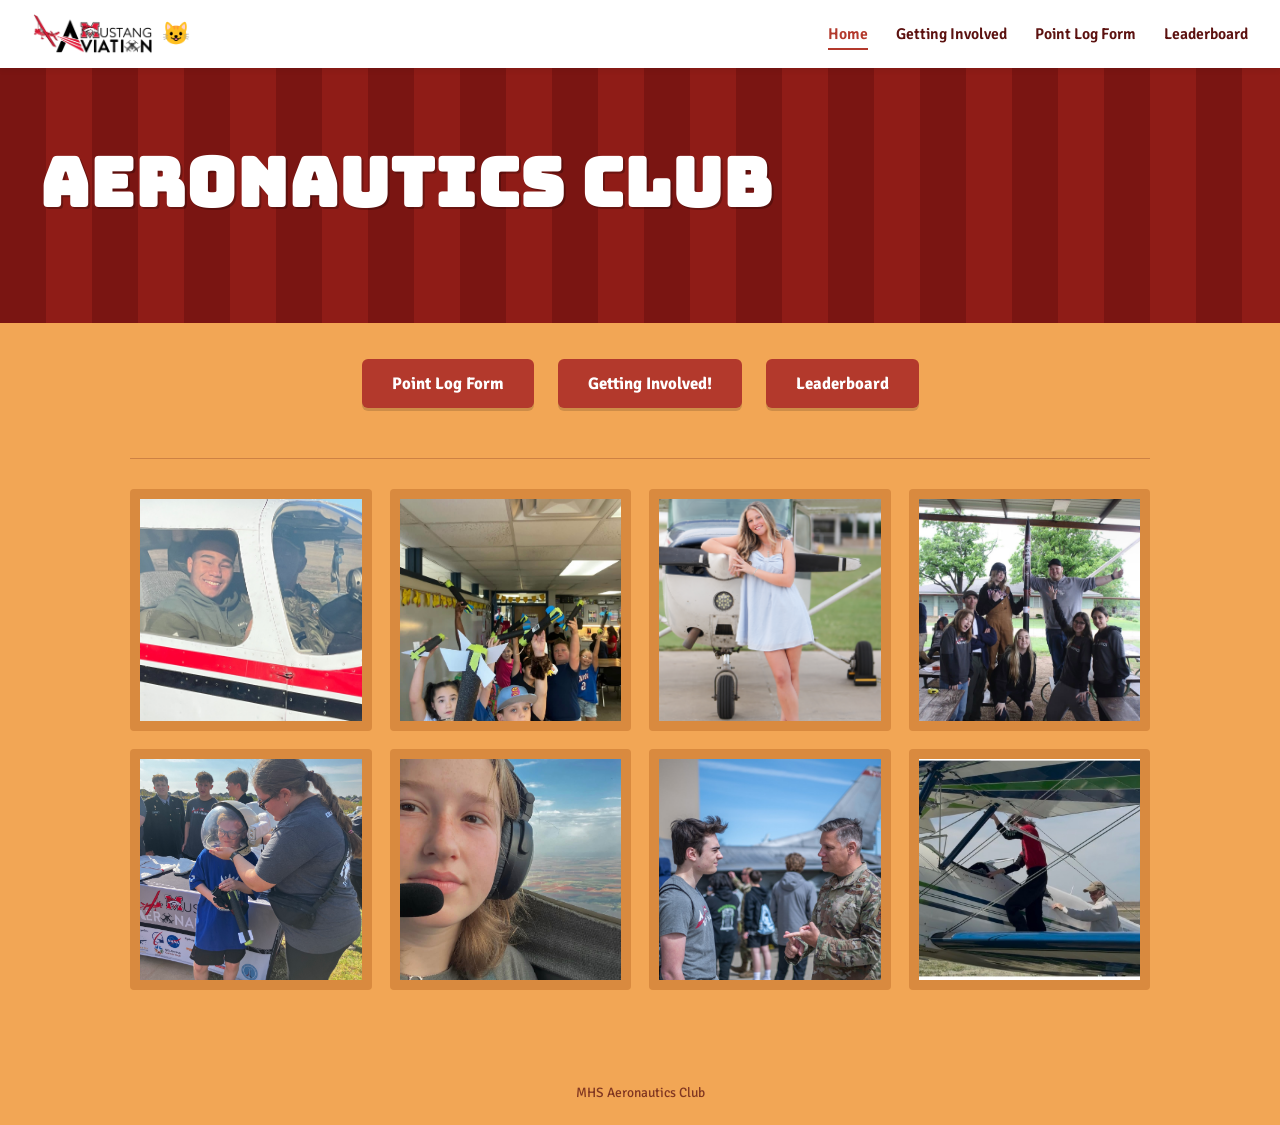
<file: index.html>
<!DOCTYPE html>
<html lang="en">
<head>
<meta charset="UTF-8">
<meta name="viewport" content="width=device-width, initial-scale=1">
<title>Mustang Aviation</title>
<meta name="description" content="MHS Aeronautics Club">
<link rel="stylesheet" href="style.css">
</head>
<body>

<nav class="navbar">
  <a href="index.html" class="logo">
    <img src="logo.png" alt="Mustang Aviation" class="logo-img">
    <span class="logo-cat">😺</span>
  </a>
  <ul class="nav-links">
    <li><a href="index.html" class="active">Home</a></li>
    <li><a href="getting-involved.html">Getting Involved</a></li>
    <li><a href="point-log-form.html">Point Log Form</a></li>
    <li><a href="leaderboard.html">Leaderboard</a></li>
  </ul>
</nav>

<header class="hero">
  <h1>Aeronautics Club</h1>
</header>

<div class="btn-row">
  <a class="btn" href="point-log-form.html">Point Log Form</a>
  <a class="btn" href="getting-involved.html">Getting Involved!</a>
  <a class="btn" href="leaderboard.html">Leaderboard</a>
</div>

<section class="section">
  <hr class="divider" style="margin-top:0;">

  <div class="photo-grid">
    <div class="photo"><img src="photo1.jpeg" alt="Club photo"></div>
    <div class="photo"><img src="photo2.jpeg" alt="Club photo"></div>
    <div class="photo"><img src="photo3.jpeg" alt="Club photo"></div>
    <div class="photo"><img src="photo4.jpeg" alt="Club photo"></div>
    <div class="photo"><img src="photo5.jpeg" alt="Club photo"></div>
    <div class="photo"><img src="photo6.jpeg" alt="Club photo"></div>
    <div class="photo"><img src="photo7.jpeg" alt="Club photo"></div>
    <div class="photo"><img src="photo8.jpeg" alt="Club photo"></div>
  </div>
</section>

<footer>MHS Aeronautics Club</footer>

</body>
</html>
</file>
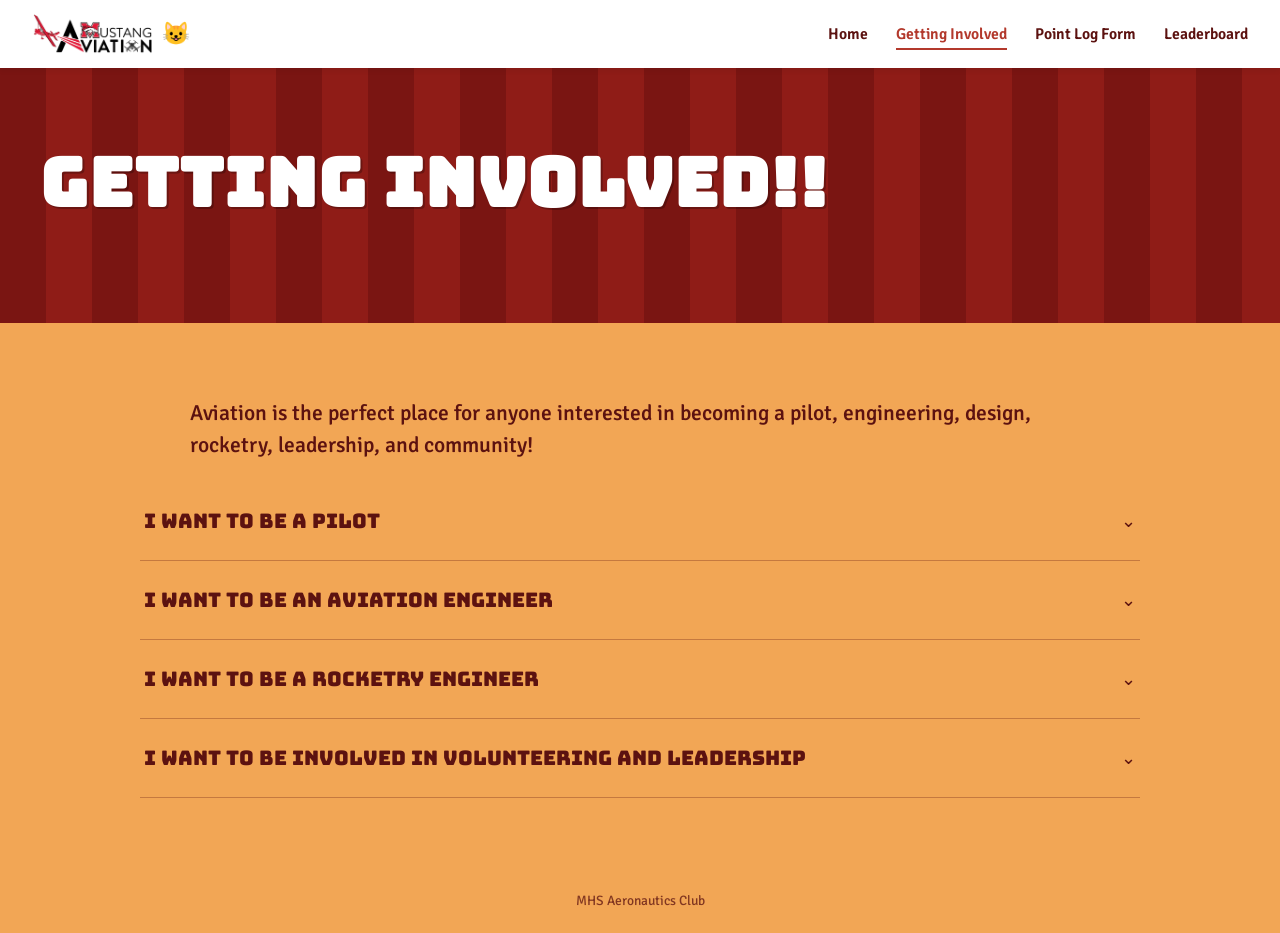
<file: getting-involved.html>
<!DOCTYPE html>
<html lang="en">
<head>
<meta charset="UTF-8">
<meta name="viewport" content="width=device-width, initial-scale=1">
<title>Getting Involved | Mustang Aviation</title>
<link rel="stylesheet" href="style.css">
</head>
<body>

<nav class="navbar">
  <a href="index.html" class="logo">
    <img src="logo.png" alt="Mustang Aviation" class="logo-img">
    <span class="logo-cat">😺</span>
  </a>
  <ul class="nav-links">
    <li><a href="index.html">Home</a></li>
    <li><a href="getting-involved.html" class="active">Getting Involved</a></li>
    <li><a href="point-log-form.html">Point Log Form</a></li>
    <li><a href="leaderboard.html">Leaderboard</a></li>
  </ul>
</nav>

<header class="hero">
  <h1>Getting Involved!!</h1>
</header>

<section class="section">
  <p class="intro-text">Aviation is the perfect place for anyone interested in becoming a pilot, engineering, design, rocketry, leadership, and community!</p>

  <div class="accordion">
    <div class="accordion-item">
      <button class="accordion-header">I WANT TO BE A PILOT <span class="chev">⌄</span></button>
      <div class="accordion-body">
        <p><strong>YOUNG EAGLE FLIGHTS</strong> — <a href="https://events.eaachapters.org/" target="_blank" rel="noopener">events.eaachapters.org</a> — Young Eagle Flights are an amazing and free way to get introduced to flying in small aircraft. Slots fill up quickly on their website, so make sure you are planning!!</p>
        <p><strong>CIVIL AIR PATROL FLIGHTS</strong> — <a href="https://www.gocivilairpatrol.com/cap-unit-locator" target="_blank" rel="noopener">gocivilairpatrol.com/cap-unit-locator</a> — If you are thinking about going into the military to be a pilot this is a great program to get into. It's more of a commitment than Young Eagles, but still a great way to get free flights especially if you're thinking military.</p>
        <p><strong>GROUND SCHOOL OPTIONS</strong> — <a href="https://altoflight.com/" target="_blank" rel="noopener">altoflight.com</a> — <a href="https://okav.co/" target="_blank" rel="noopener">okav.co</a> — <a href="https://www.sportys.com" target="_blank" rel="noopener">sportys.com</a></p>
        <p><strong>FLIGHT SCHOOL OPTIONS</strong> — <a href="http://sundanceairport.com/flight-academy" target="_blank" rel="noopener">sundanceairport.com/flight-academy</a> — <a href="https://altoflight.com/" target="_blank" rel="noopener">altoflight.com</a> — <a href="https://okav.co/" target="_blank" rel="noopener">okav.co</a></p>
        <p><strong>FLIGHT SCHOOL SCHOLARSHIPS</strong> — <a href="https://www.aopa.org" target="_blank" rel="noopener">aopa.org</a> — <a href="https://www.eaa.org" target="_blank" rel="noopener">eaa.org</a></p>
      </div>
    </div>
    <div class="accordion-item">
      <button class="accordion-header">I WANT TO BE AN AVIATION ENGINEER <span class="chev">⌄</span></button>
      <div class="accordion-body">
        <p><strong>SPEEDFEST</strong> — Speedfest is a engineering competition where teams build, design, and compete with a remote control airplane. They also make a promotional video and design helmets.</p>
        <p><strong>DRONE COMPETITION</strong> — MHS is currently growing our drone program, and so far we compete in TSA Drone Challenge and the Fly Forward: Search and Rescue drone competition. Both are amazing engineering opportunities offering separate approaches to drone flight, coding, and building.</p>
        <p><strong>TSA</strong> — TSA enhances personal development, leadership, and career opportunities in STEM, members integrate these concepts through extracurricular activities, competitions. MHS Aero has only competed in Flight Endurance (free flight) and Drone Challenge, but we are open to any others which can be found here. <a href="https://www.oktsa.org/competitive-events" target="_blank" rel="noopener">oktsa.org/competitive-events</a></p>
      </div>
    </div>
    <div class="accordion-item">
      <button class="accordion-header">I WANT TO BE A ROCKETRY ENGINEER <span class="chev">⌄</span></button>
      <div class="accordion-body">
        <p><strong>SYSTEMSGO ROCKETRY</strong> — Rocketry program based in Fredericksburg, Texas, that empowers high school students to design, build, and launch original rockets. Through hands-on project-based learning, students tackle complex engineering challenges like reaching high altitudes or carrying scientific payloads.</p>
      </div>
    </div>
    <div class="accordion-item">
      <button class="accordion-header">I WANT TO BE INVOLVED IN VOLUNTEERING AND LEADERSHIP <span class="chev">⌄</span></button>
      <div class="accordion-body">
        <p><strong>EAA Volunteering</strong> — EAA volunteering is a great way to get involved get brownie points for flight school scholarships. <a href="https://www.eaa.org/eaa/support-eaa/volunteer" target="_blank" rel="noopener">eaa.org/eaa/support-eaa/volunteer</a></p>
        <p><strong>Caldwell Collection</strong> — Volunteering at the Calwell Collection gives you experience with vintage aircraft and networking. <a href="https://www.thecaldwellcollection.org/volunteer" target="_blank" rel="noopener">thecaldwellcollection.org/volunteer</a></p>
        <p><strong>Aero Club Meetings and Volunteering</strong> — Second Tuesday and Fourth Thursday of every month, Aero Club has meetings hosting speakers, going over upcoming events, and getting ready for competitions. There's also multiple opportunities for volunteering such as Elementary Outreach!!</p>
        <p><strong>Women in Aviation</strong> — Throughout the year, Aero Club attends Girls in Aviation in the fall and Women in Aviation in December. Both are great opportunities for girls to build connections and hear inspirational stories from amazing aeronautics women.</p>
      </div>
    </div>
  </div>
</section>

<footer>MHS Aeronautics Club</footer>

<script>
document.querySelectorAll('.accordion-header').forEach(btn => {
  btn.addEventListener('click', () => {
    btn.parentElement.classList.toggle('open');
  });
});
</script>

</body>
</html>
</file>
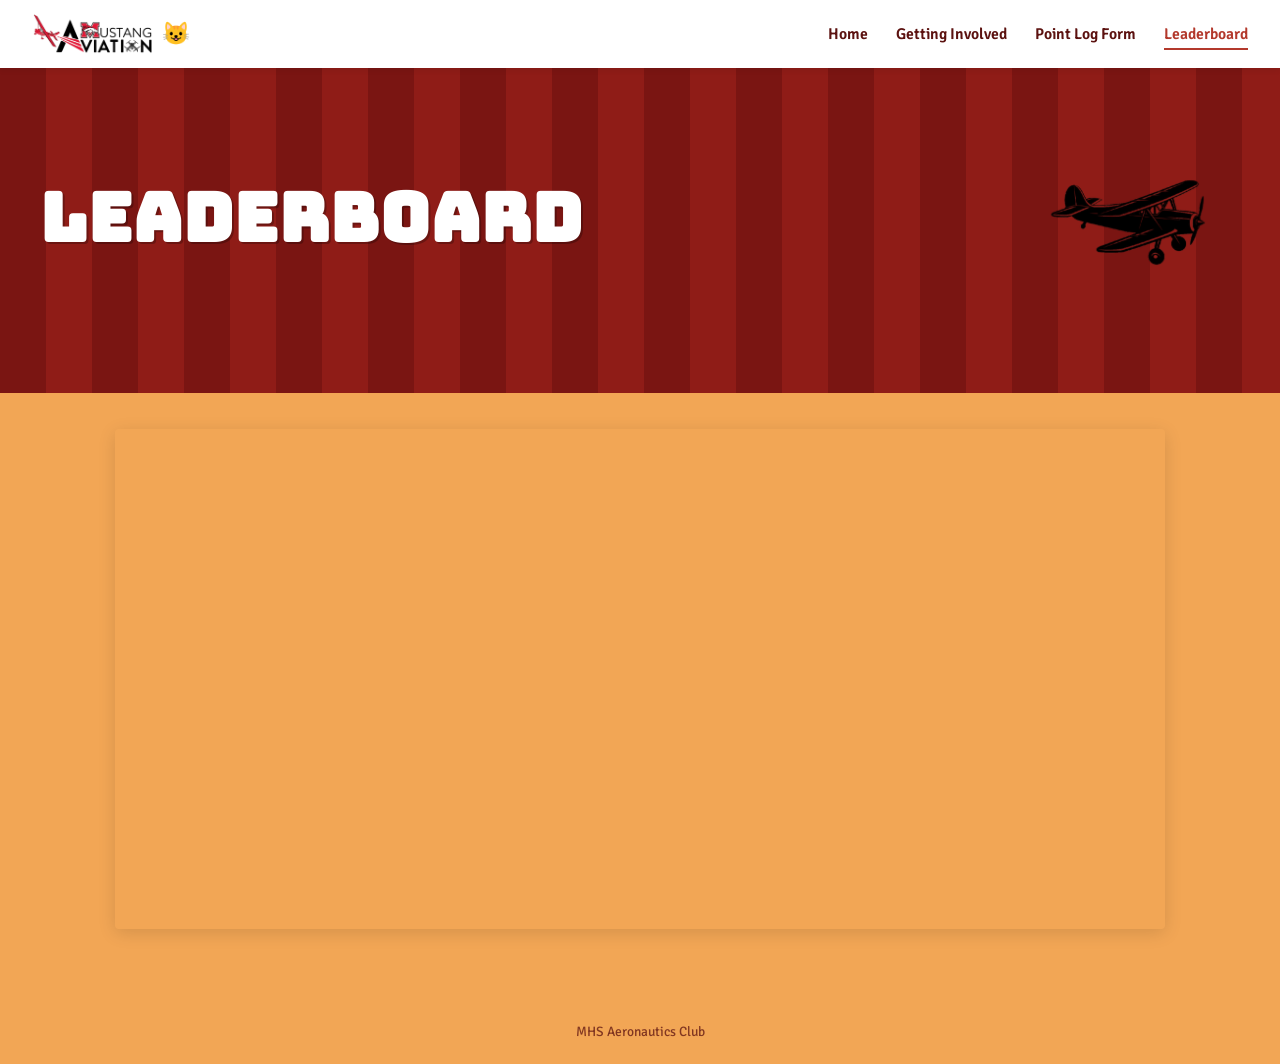
<file: leaderboard.html>
<!DOCTYPE html>
<html lang="en">
<head>
<meta charset="UTF-8">
<meta name="viewport" content="width=device-width, initial-scale=1">
<title>Leaderboard | Mustang Aviation</title>
<link rel="stylesheet" href="style.css">
</head>
<body>

<nav class="navbar">
  <a href="index.html" class="logo">
    <img src="logo.png" alt="Mustang Aviation" class="logo-img">
    <span class="logo-cat">😺</span>
  </a>
  <ul class="nav-links">
    <li><a href="index.html">Home</a></li>
    <li><a href="getting-involved.html">Getting Involved</a></li>
    <li><a href="point-log-form.html">Point Log Form</a></li>
    <li><a href="leaderboard.html" class="active">Leaderboard</a></li>
  </ul>
</nav>

<header class="hero with-icon">
  <h1>Leaderboard</h1>
  <img src="biplane.png" alt="" class="hero-plane">
</header>

<div class="embed-wrap wide">
  <iframe
    src="https://docs.google.com/spreadsheets/d/e/2PACX-1vRzhxJgPz-XVU_GJ3lDLcp0YwmZmgf_LTYDNVK0iQBtJ6fYoF5Z98cKjXfd7bwkC1syrWkauCWvcxnv/pubhtml?gid=1311413927&single=true"
    height="500"
    frameborder="0"
    marginheight="0"
    marginwidth="0">Loading leaderboard…</iframe>
</div>

<footer>MHS Aeronautics Club</footer>

</body>
</html>
</file>
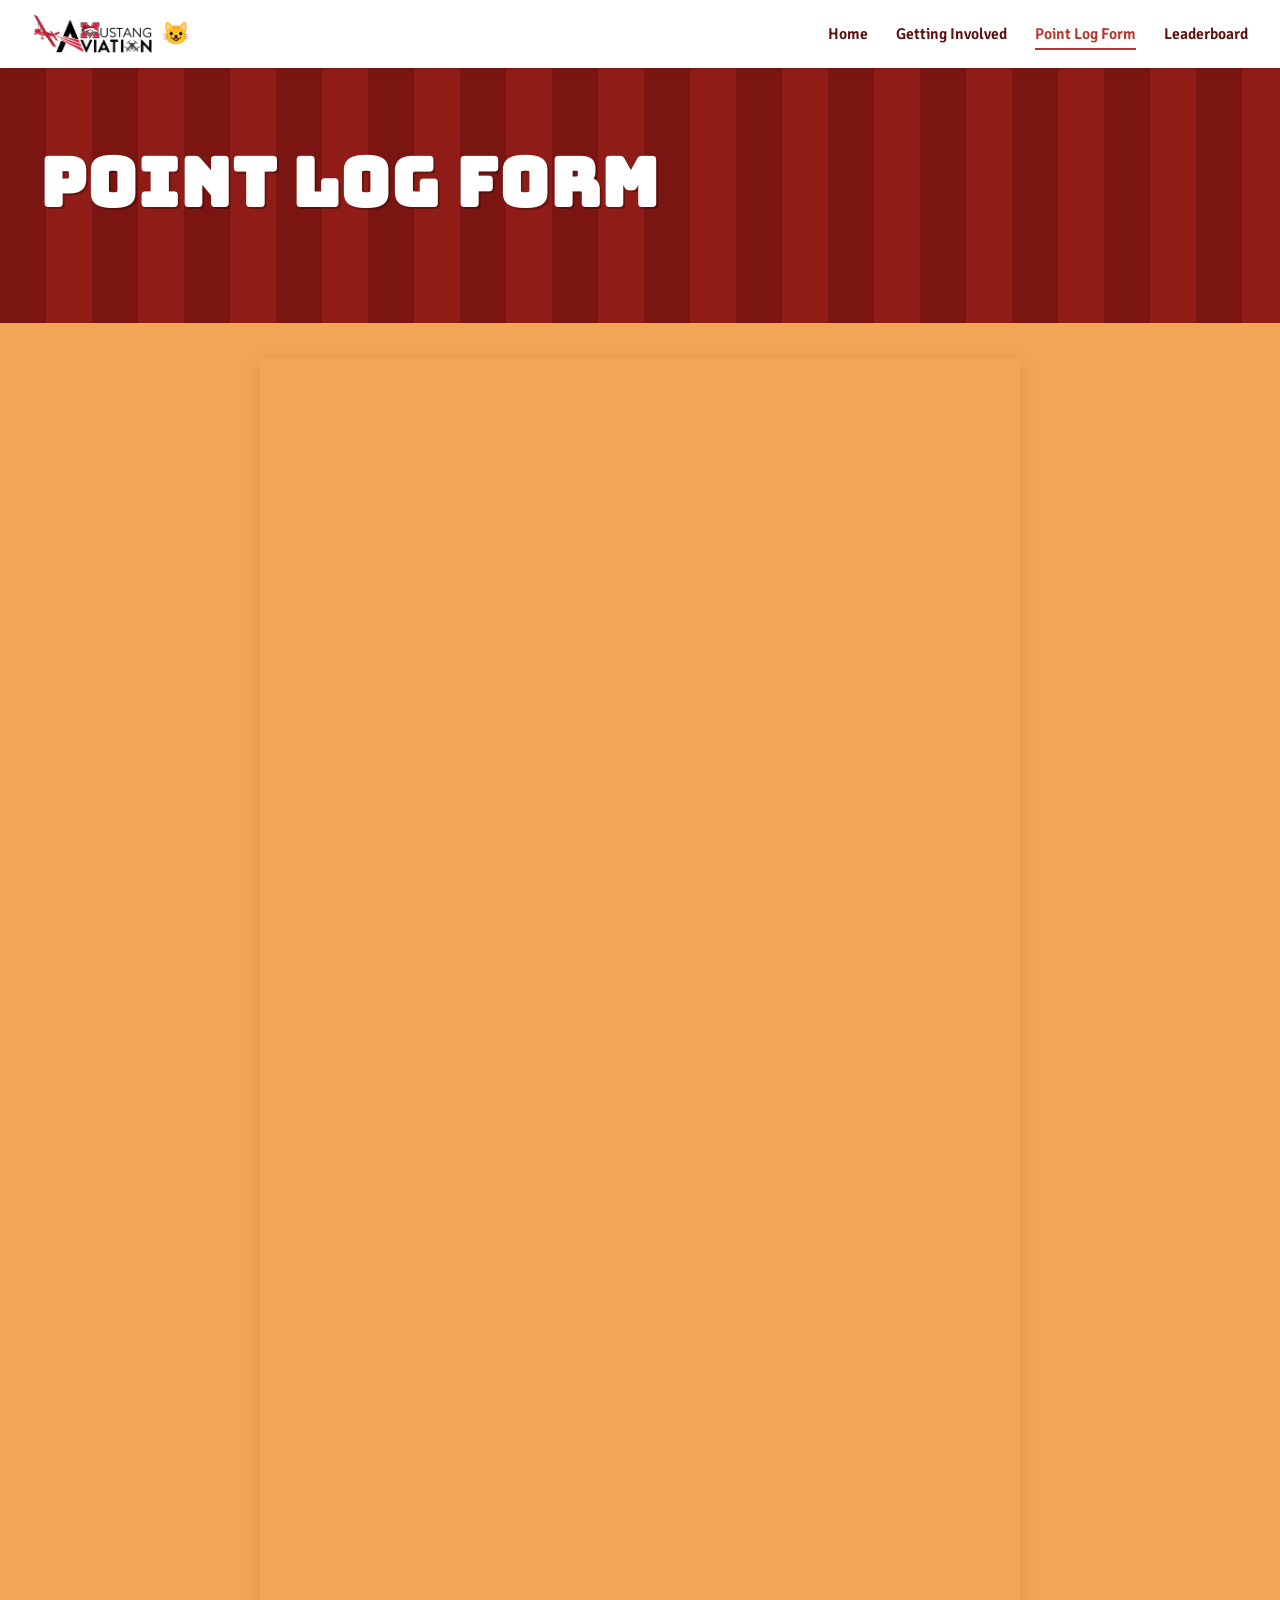
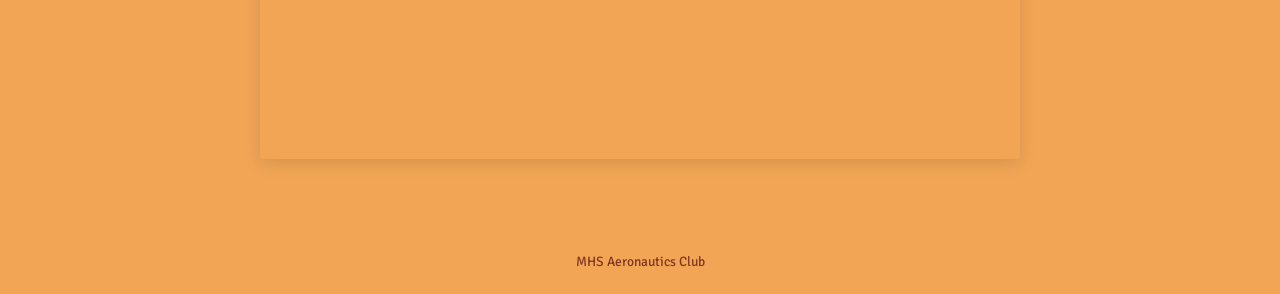
<file: point-log-form.html>
<!DOCTYPE html>
<html lang="en">
<head>
<meta charset="UTF-8">
<meta name="viewport" content="width=device-width, initial-scale=1">
<title>Point Log Form | Mustang Aviation</title>
<link rel="stylesheet" href="style.css">
</head>
<body>

<nav class="navbar">
  <a href="index.html" class="logo">
    <img src="logo.png" alt="Mustang Aviation" class="logo-img">
    <span class="logo-cat">😺</span>
  </a>
  <ul class="nav-links">
    <li><a href="index.html">Home</a></li>
    <li><a href="getting-involved.html">Getting Involved</a></li>
    <li><a href="point-log-form.html" class="active">Point Log Form</a></li>
    <li><a href="leaderboard.html">Leaderboard</a></li>
  </ul>
</nav>

<header class="hero">
  <h1>Point Log Form</h1>
</header>

<div class="embed-wrap">
  <iframe
    src="https://docs.google.com/forms/d/e/1FAIpQLSeTXd0uRzECKPDwXf2mXxlQ6AXe2gAr4EyHrgtJIfcf5Bgd5g/viewform?usp=header"
    height="1400"
    frameborder="0"
    marginheight="0"
    marginwidth="0">Loading form…</iframe>
</div>

<footer>MHS Aeronautics Club</footer>

</body>
</html>
</file>
<file: style.css>
@import url('https://fonts.googleapis.com/css2?family=Bungee&family=Signika:wght@400;500;600;700&display=swap');

:root {
  --stripe-dark: #7a1512;
  --stripe-light: #8f1c17;
  --orange-bg: #f2a655;
  --maroon: #5c1210;
  --brick: #b3392c;
  --brick-dark: #96291f;
  --white: #ffffff;
  --cream-card: #fdfaf5;
}

* { box-sizing: border-box; }

body {
  margin: 0;
  font-family: 'Signika', sans-serif;
  background: var(--orange-bg);
  color: var(--maroon);
}

h1, h2, .display {
  font-family: 'Bungee', sans-serif;
  letter-spacing: 1px;
}

/* ---------- Nav ---------- */
.navbar {
  display: flex;
  align-items: center;
  justify-content: space-between;
  padding: 14px 32px;
  background: var(--white);
  position: sticky;
  top: 0;
  z-index: 50;
  box-shadow: 0 2px 6px rgba(0,0,0,0.08);
}

.logo {
  display: flex;
  align-items: center;
  gap: 8px;
  text-decoration: none;
}

.logo-img {
  height: 40px;
  width: auto;
  display: block;
}

.logo-cat {
  font-size: 1.4rem;
  margin-left: 2px;
}

.nav-links {
  display: flex;
  gap: 28px;
  list-style: none;
  margin: 0;
  padding: 0;
}

.nav-links a {
  text-decoration: none;
  color: var(--maroon);
  font-weight: 600;
  font-size: 0.98rem;
  padding-bottom: 4px;
  border-bottom: 2px solid transparent;
  transition: border-color .15s ease, color .15s ease;
}

.nav-links a:hover,
.nav-links a.active {
  color: var(--brick);
  border-color: var(--brick);
}

/* ---------- Hero ---------- */
.hero {
  background-image: repeating-linear-gradient(
    90deg,
    var(--stripe-dark) 0px,
    var(--stripe-dark) 46px,
    var(--stripe-light) 46px,
    var(--stripe-light) 92px
  );
  padding: 70px 40px 90px;
  text-align: left;
}

.hero h1 {
  color: var(--white);
  font-size: clamp(2.4rem, 6vw, 4.2rem);
  margin: 0 0 6px;
  text-shadow: 2px 2px 0 rgba(0,0,0,0.25);
}

.hero-sub {
  color: #ffe3c9;
  font-size: 1.1rem;
  max-width: 640px;
  margin-top: 10px;
}

.hero.with-icon {
  display: flex;
  align-items: center;
  justify-content: space-between;
  gap: 24px;
  flex-wrap: wrap;
}

.hero-plane {
  width: 220px;
  max-width: 40vw;
  flex-shrink: 0;
}

/* ---------- Buttons ---------- */
.btn-row {
  display: flex;
  gap: 24px;
  justify-content: center;
  flex-wrap: wrap;
  padding: 36px 20px 10px;
}

.btn {
  background: var(--brick);
  color: var(--white);
  border: none;
  padding: 14px 30px;
  border-radius: 6px;
  font-weight: 700;
  font-size: 1.05rem;
  text-decoration: none;
  cursor: pointer;
  box-shadow: 0 3px 0 rgba(0,0,0,0.15);
  transition: transform .1s ease, background .15s ease;
  display: inline-block;
}

.btn:hover {
  background: var(--brick-dark);
  transform: translateY(-1px);
}

/* ---------- Sections ---------- */
.section {
  padding: 40px 40px 70px;
  max-width: 1100px;
  margin: 0 auto;
}

.divider {
  border: none;
  border-top: 1px solid rgba(92, 18, 16, 0.25);
  margin: 30px 0;
}

/* ---------- Photo grid (Home) ---------- */
.photo-grid {
  display: grid;
  grid-template-columns: repeat(auto-fit, minmax(220px, 1fr));
  gap: 18px;
  margin-top: 10px;
}

.photo-grid .photo {
  aspect-ratio: 1 / 1;
  border-radius: 4px;
  overflow: hidden;
  background: #d98a3f;
  display: flex;
  align-items: center;
  justify-content: center;
  color: #fff4e6;
  font-size: 0.85rem;
  text-align: center;
  padding: 10px;
}

.photo-grid img {
  width: 100%;
  height: 100%;
  object-fit: cover;
  display: block;
}

/* ---------- Getting Involved intro + accordion ---------- */
.intro-text {
  font-size: 1.35rem;
  font-weight: 500;
  max-width: 900px;
  line-height: 1.5;
  margin: 34px auto 10px;
}

.accordion {
  max-width: 1000px;
  margin: 20px auto 0;
}

.accordion-item {
  border-bottom: 1px solid rgba(92, 18, 16, 0.3);
}

.accordion-header {
  width: 100%;
  background: none;
  border: none;
  text-align: left;
  padding: 26px 4px;
  font-family: 'Bungee', sans-serif;
  font-size: 1.25rem;
  color: var(--maroon);
  display: flex;
  justify-content: space-between;
  align-items: center;
  cursor: pointer;
}

.accordion-header .chev {
  transition: transform .2s ease;
  font-size: 1.1rem;
}

.accordion-item.open .accordion-header .chev {
  transform: rotate(180deg);
}

.accordion-body {
  max-height: 0;
  overflow: hidden;
  transition: max-height .25s ease;
  font-size: 1.02rem;
  line-height: 1.6;
}

.accordion-body a {
  background: linear-gradient(90deg, #7a1512, #b3392c, #8f4a1c, #1f6b3a, #1c5f8a, #4a2a7a);
  background-size: 200% auto;
  -webkit-background-clip: text;
  background-clip: text;
  color: #7a1512; /* fallback for browsers without background-clip: text support */
  font-weight: 700;
  text-decoration: underline;
  text-decoration-color: rgba(92, 18, 16, 0.5);
  transition: background-position .35s ease, text-decoration-color .15s ease;
}

.accordion-body a:hover {
  background-position: right center;
  text-decoration-color: currentColor;
}

.accordion-item.open .accordion-body {
  max-height: 600px;
  padding-bottom: 24px;
}

/* ---------- Embed pages (Form / Leaderboard) ---------- */
.embed-wrap {
  padding: 36px 20px 70px;
  display: flex;
  justify-content: center;
}

.embed-wrap iframe {
  width: 100%;
  max-width: 760px;
  border: none;
  border-radius: 4px;
  box-shadow: 0 4px 18px rgba(0,0,0,0.12);
}

.embed-wrap.wide iframe {
  max-width: 1050px;
}

.note {
  max-width: 760px;
  margin: 0 auto 24px;
  background: #fff4e0;
  border-left: 4px solid var(--brick);
  padding: 14px 18px;
  font-size: 0.92rem;
  border-radius: 2px;
}

/* ---------- Footer ---------- */
footer {
  text-align: center;
  padding: 24px;
  font-size: 0.85rem;
  color: var(--maroon);
  opacity: 0.75;
}

@media (max-width: 720px) {
  .navbar { flex-direction: column; gap: 12px; padding: 14px 18px; }
  .nav-links { gap: 16px; flex-wrap: wrap; justify-content: center; }
  .hero { padding: 50px 24px 60px; }
  .section { padding: 30px 20px 50px; }
}
</file>
